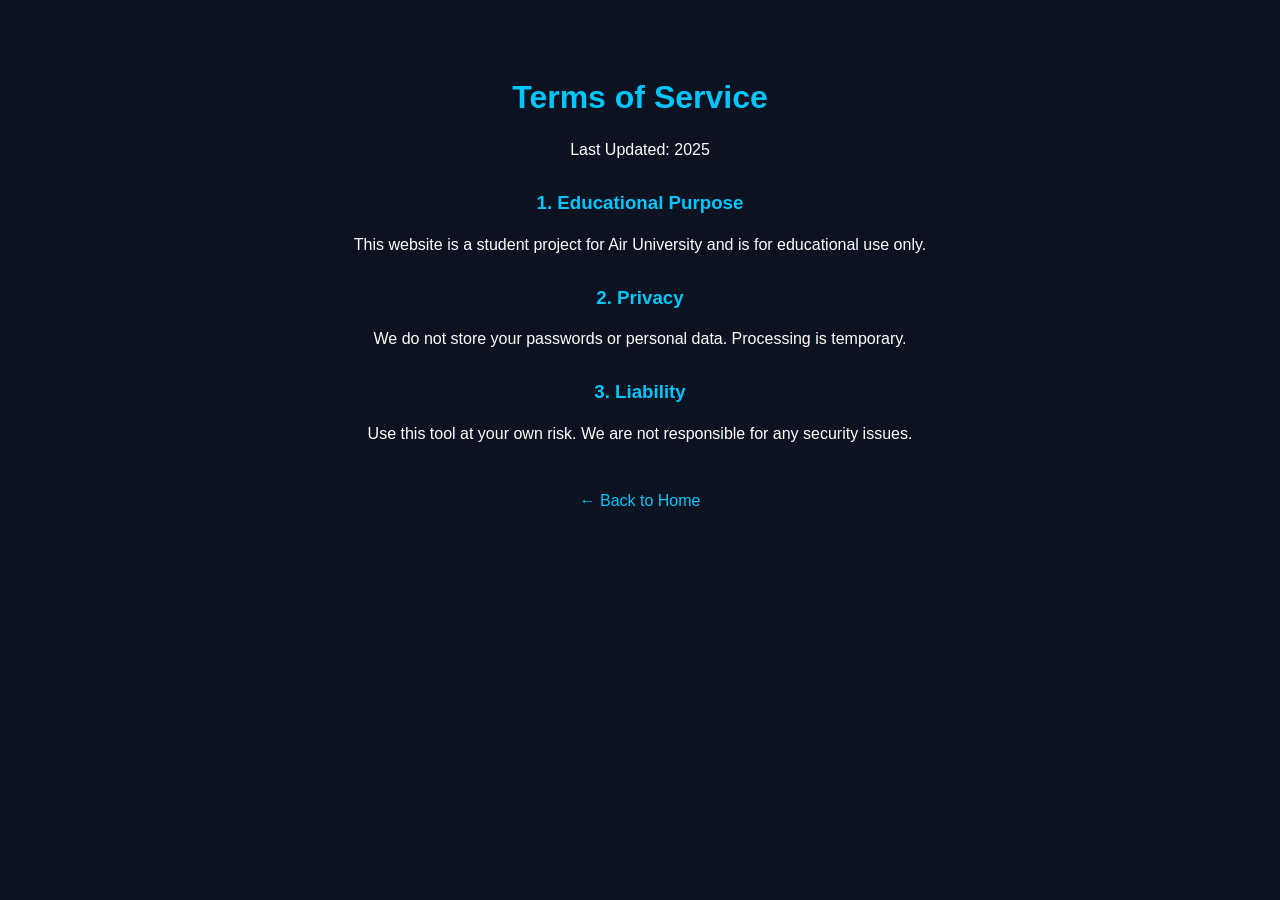
<file: templates/terms.html>
<!DOCTYPE html>
<html lang="en">
<head>
    <meta charset="UTF-8">
    <title>Terms of Service</title>
    <style>
        body {
            background-color: #0B1220; /* Matches your project background color */
            color: white;
            text-align: center; /* Centers all text and headings */
            padding: 50px;
            font-family: sans-serif;
        }
        h1 { color: #00c6ff; }
        h3 { color: #00c6ff; margin-top: 30px; }
        p { max-width: 600px; margin: 10px auto; line-height: 1.5; }
        a { color: #00c6ff; text-decoration: none; }
    </style>
</head>
<body>

    <h1>Terms of Service</h1>
    <p>Last Updated: 2025</p>

    <h3>1. Educational Purpose</h3>
    <p>This website is a student project for Air University and is for educational use only.</p>

    <h3>2. Privacy</h3>
    <p>We do not store your passwords or personal data. Processing is temporary.</p>

    <h3>3. Liability</h3>
    <p>Use this tool at your own risk. We are not responsible for any security issues.</p>

    <br><br>
    <a href="{{ url_for('index') }}">← Back to Home</a>

</body>
</html>
</file>
